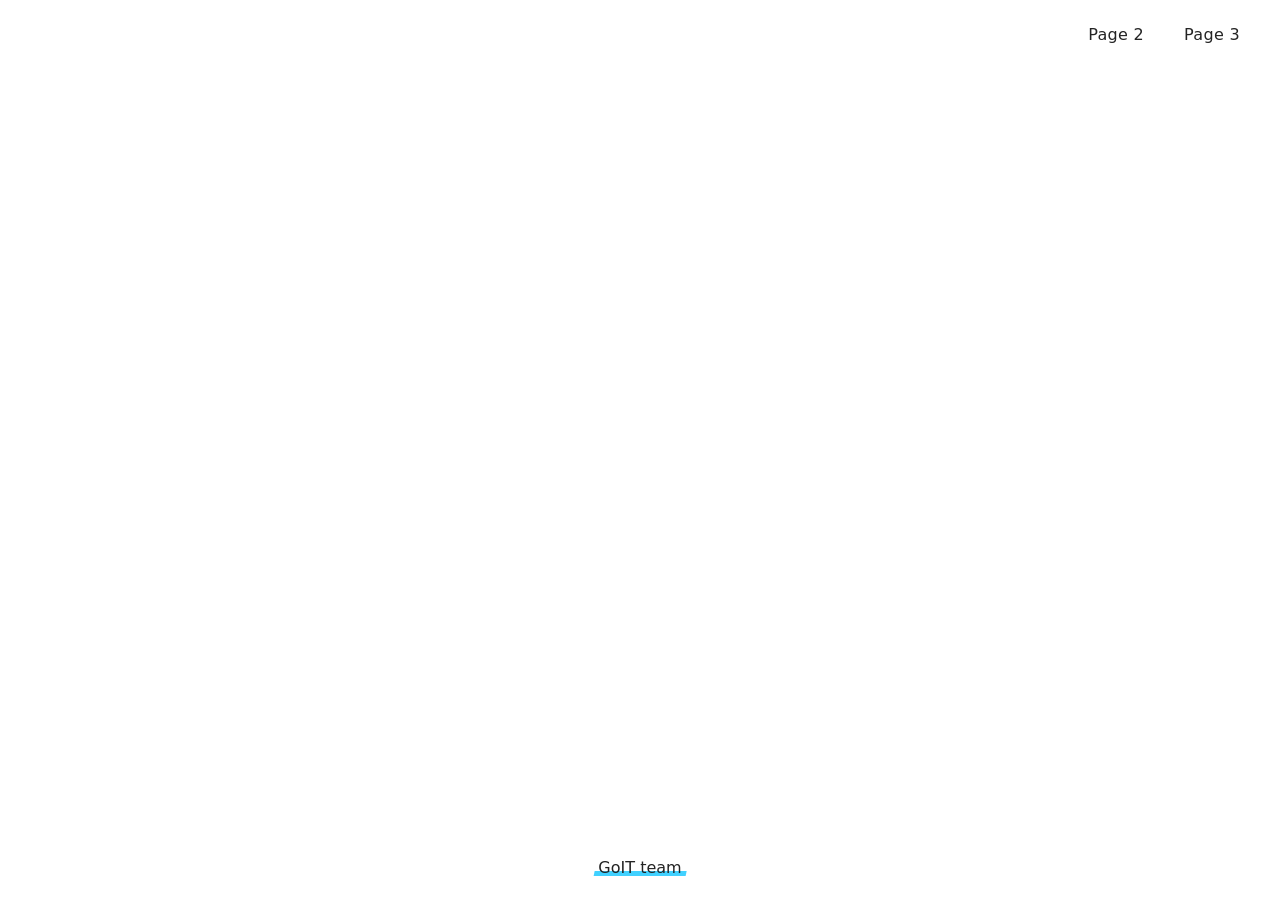
<file: src/index.html>
<!doctype html>
<html lang="en">
  <head>
    <meta charset="UTF-8" />
    <link rel="icon" type="image/svg+xml" href="/favicon.svg" />
    <meta name="viewport" content="width=device-width, initial-scale=1.0" />
    <title>Vanilla App Template</title>
    <link rel="stylesheet" href="./css/styles.css" />
  </head>
  <body>
    <header class="header">
      <div class="container">
        <nav class="nav">
          <a class="nav-logo" href="./index.html" aria-label="Site logo">
            <svg class="nav-logo-icon" width="100" height="30">
              <use href="{=$icon-path}"></use>
            </svg>
          </a>
          <ul class="nav-list">
            <li class="nav-item">
              <a class="nav-link {=$highlight-act}" href="./1-timer.html"
                >Page 2</a
              >
            </li>
            <li class="nav-item">
              <a class="nav-link {=$highlight-curr}" href="./2-snackbar.html"
                >Page 3</a
              >
            </li>
          </ul>
        </nav>
      </div>
    </header>

    <main></main>

    <footer class="footer">
      <div class="container">
        <p class="footer-desc">
          <a
            class="footer-link"
            href="https://goit.global/ua/"
            target="_blank"
            rel="noopener noreferrer"
          >
            GoIT team
          </a>
        </p>
      </div>
    </footer>
  </body>
</html>
</file>
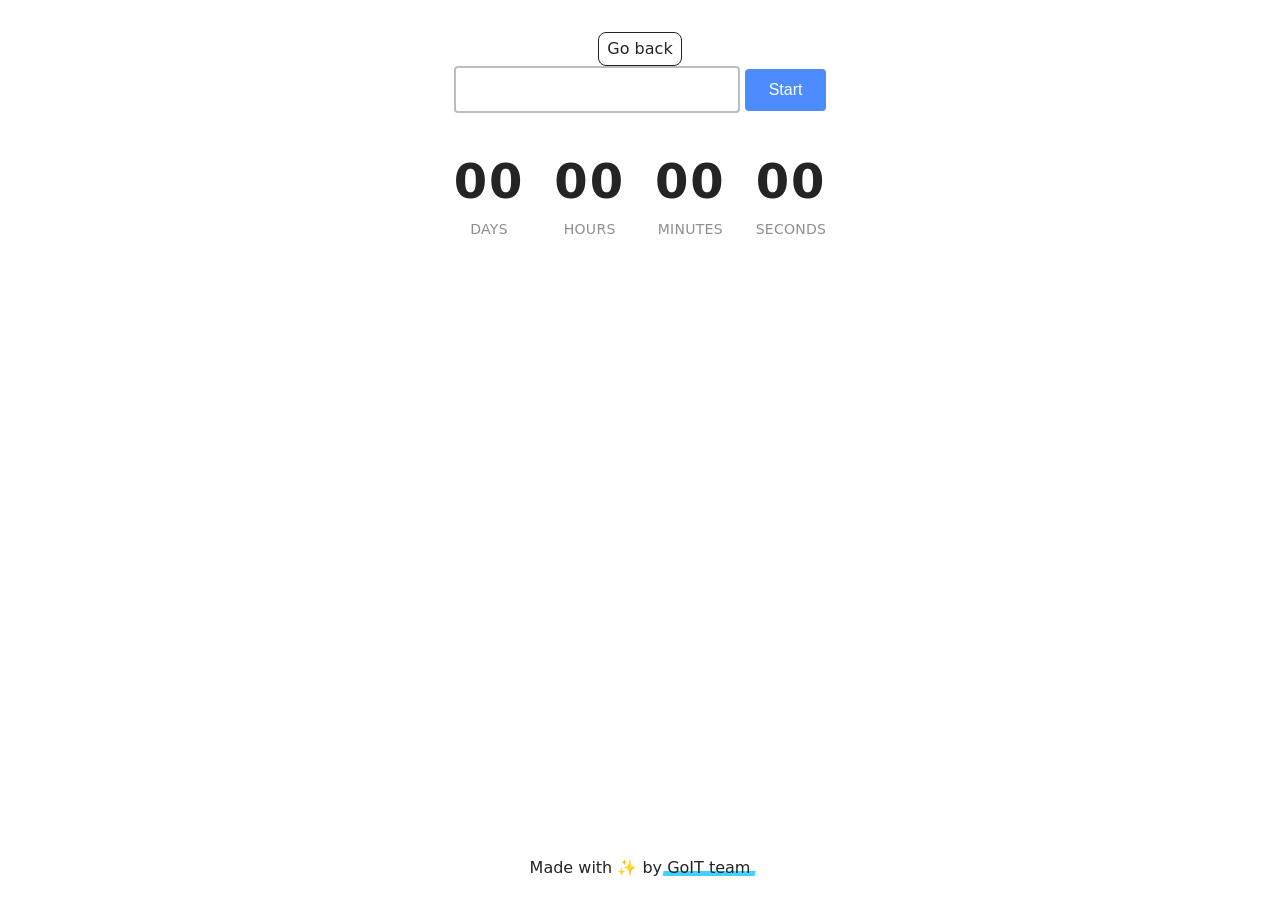
<file: src/1-timer.html>
<!doctype html>
<html lang="en">
  <head>
    <meta charset="UTF-8" />
    <meta http-equiv="X-UA-Compatible" content="IE=edge" />
    <meta name="viewport" content="width=device-width, initial-scale=1.0" />
    <title>Page 2</title>
    <link rel="stylesheet" href="./css/styles.css" />
  </head>
  <body>
    <main>
      <div class="container">
        <a class="back-link" href="./index.html">Go back</a>
      </div>

      <input type="text" id="datetime-picker" />
      <button type="button" data-start>Start</button>

      <div class="timer">
        <div class="field">
          <span class="value" data-days>00</span>
          <span class="label">Days</span>
        </div>
        <div class="field">
          <span class="value" data-hours>00</span>
          <span class="label">Hours</span>
        </div>
        <div class="field">
          <span class="value" data-minutes>00</span>
          <span class="label">Minutes</span>
        </div>
        <div class="field">
          <span class="value" data-seconds>00</span>
          <span class="label">Seconds</span>
        </div>
      </div>
    </main>

    <footer class="footer">
      <div class="container">
        <p class="footer-desc">
          Made with ✨ by
          <a
            class="footer-link"
            href="https://goit.global/ua/"
            target="_blank"
            rel="noopener noreferrer"
          >
            GoIT team
          </a>
        </p>
      </div>
    </footer>

    <script type="module" src="./js/1-timer.js"></script>
  </body>
</html>
</file>
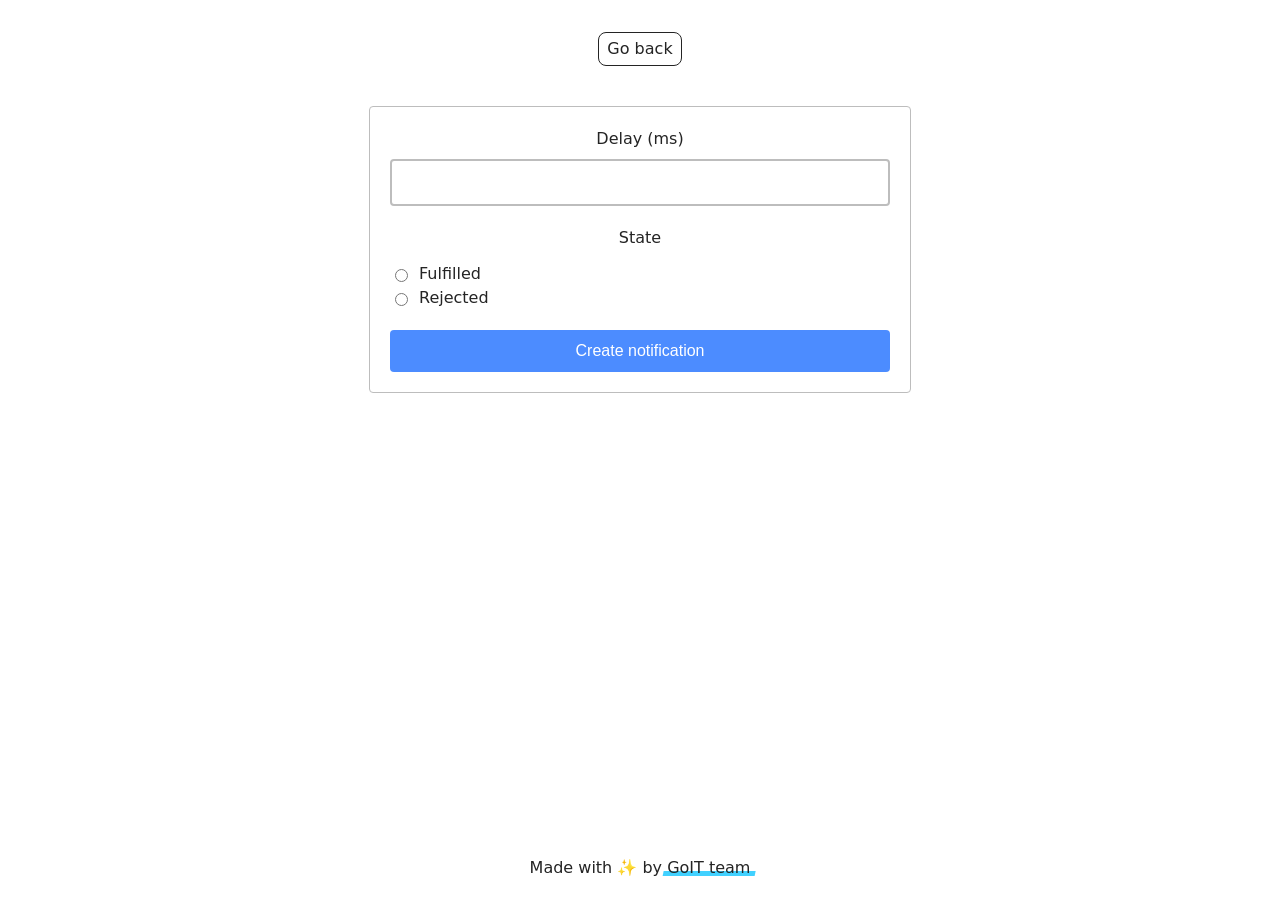
<file: src/2-snackbar.html>
<!doctype html>
<html lang="en">
  <head>
    <meta charset="UTF-8" />
    <meta http-equiv="X-UA-Compatible" content="IE=edge" />
    <meta name="viewport" content="width=device-width, initial-scale=1.0" />
    <title>Page 3</title>
    <link rel="stylesheet" href="./css/styles.css" />
  </head>
  <body>
    <main>
      <div class="container">
        <a class="back-link" href="./index.html">Go back</a>

        <form class="form">
          <label class="number-label">
            Delay (ms)
            <input type="number" name="delay" required />
          </label>

          <fieldset>
            <legend>State</legend>
            <label>
              <input type="radio" name="state" value="fulfilled" required />
              Fulfilled
            </label>
            <label>
              <input type="radio" name="state" value="rejected" required />
              Rejected
            </label>
          </fieldset>

          <button type="submit">Create notification</button>
        </form>
      </div>
    </main>

    <footer class="footer">
      <div class="container">
        <p class="footer-desc">
          Made with ✨ by
          <a
            class="footer-link"
            href="https://goit.global/ua/"
            target="_blank"
            rel="noopener noreferrer"
          >
            GoIT team
          </a>
        </p>
      </div>
    </footer>

    <script type="module" src="./js/2-snackbar.js"></script>
  </body>
</html>
</file>
<file: src/css/styles.css>
/**
  |============================
  | include css partials with
  | default @import url()
  |============================
*/
/* Common styles */
@import url('./reset.css');
@import url('./base.css');
@import url('./container.css');
@import url('./animations.css');

/* Sections style */
@import url('./header.css');
@import url('./vite-promo.css');
@import url('./badges.css');
@import url('./back-link.css');
@import url('./footer.css');
@import url('./timer.css');
</file>
